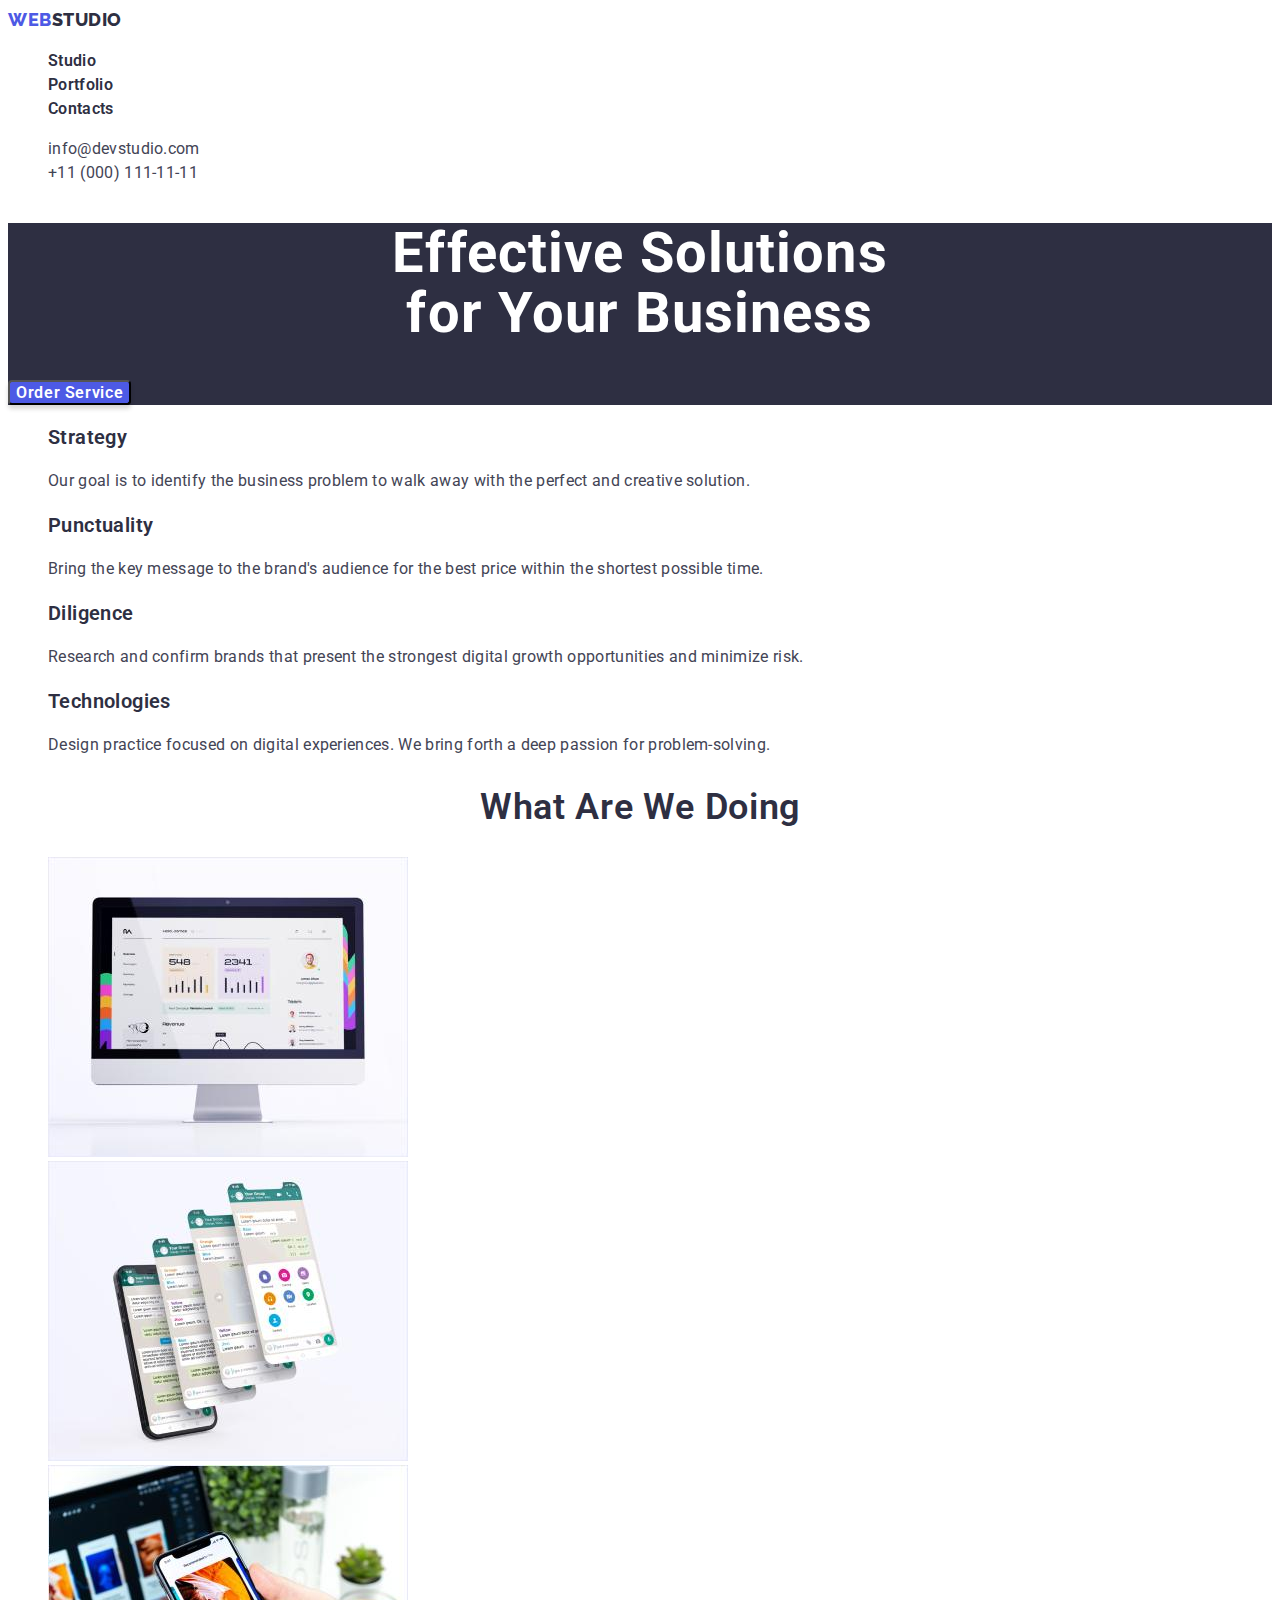
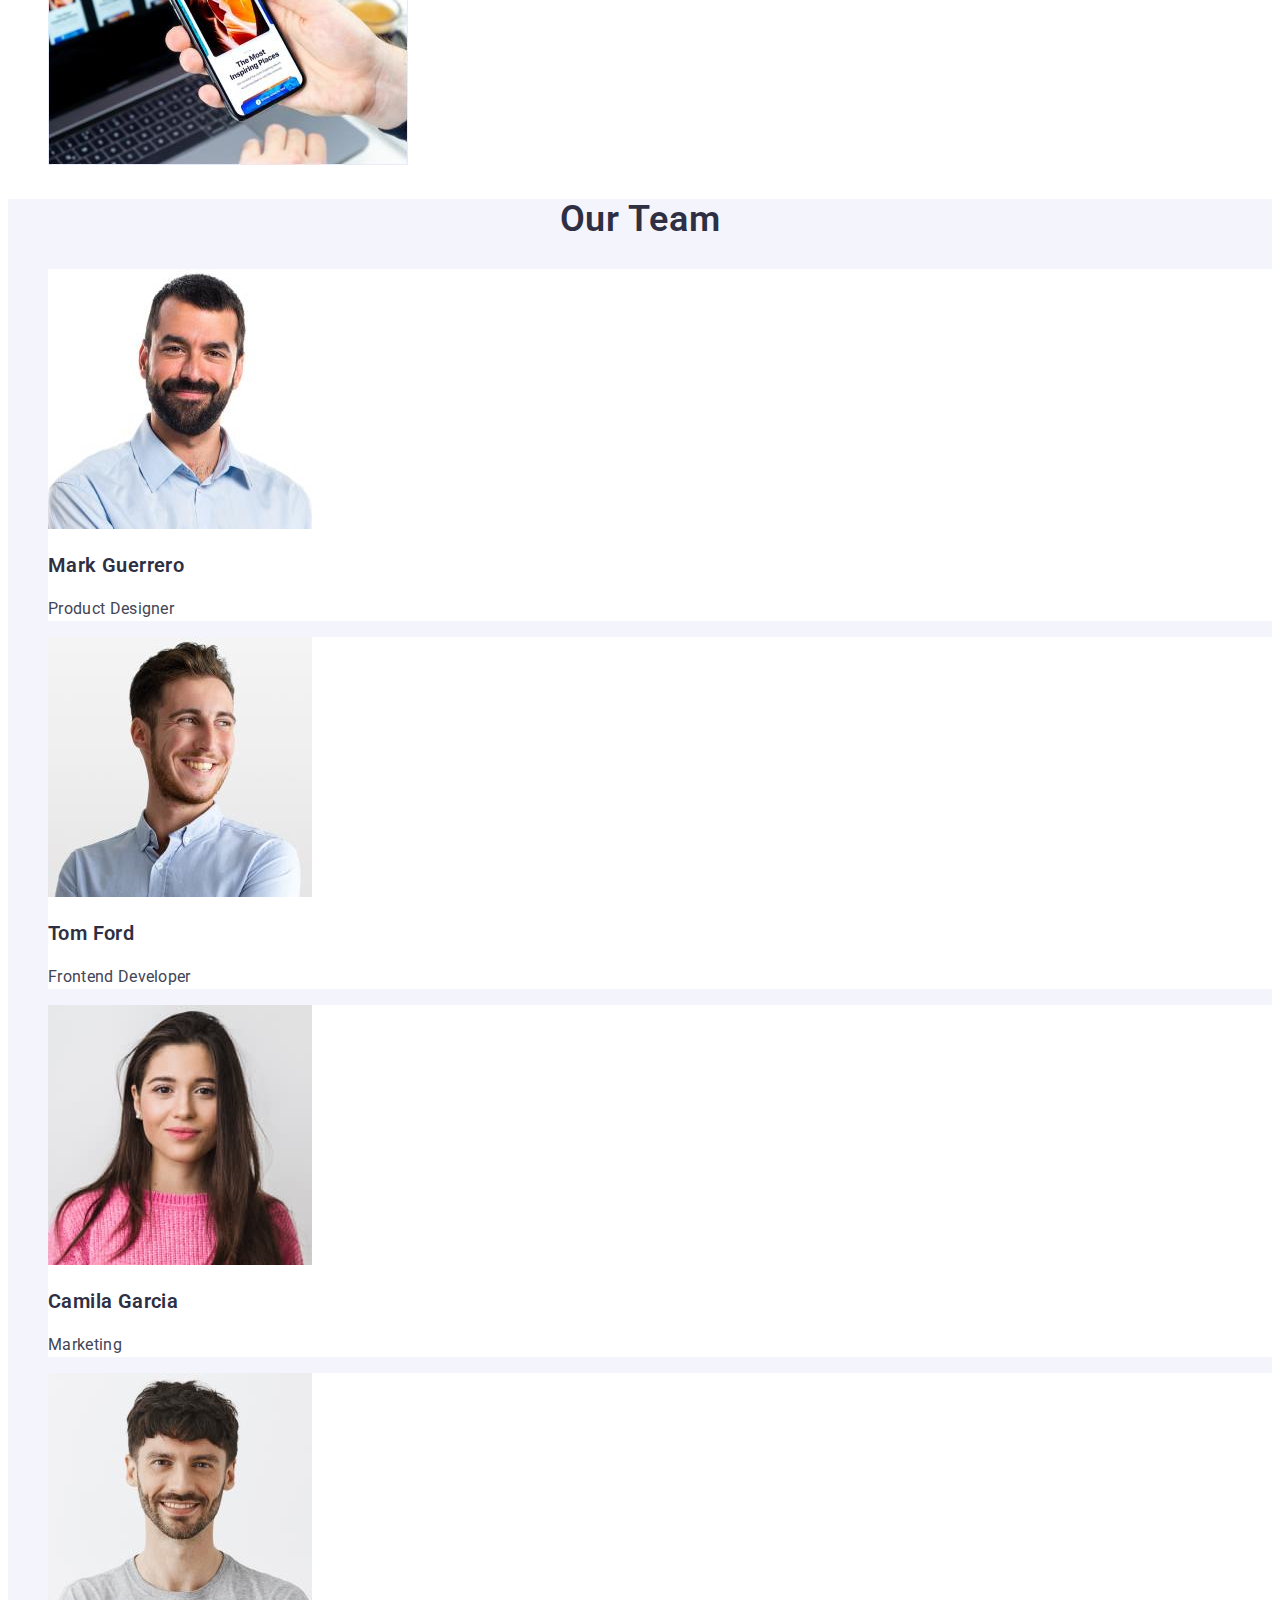
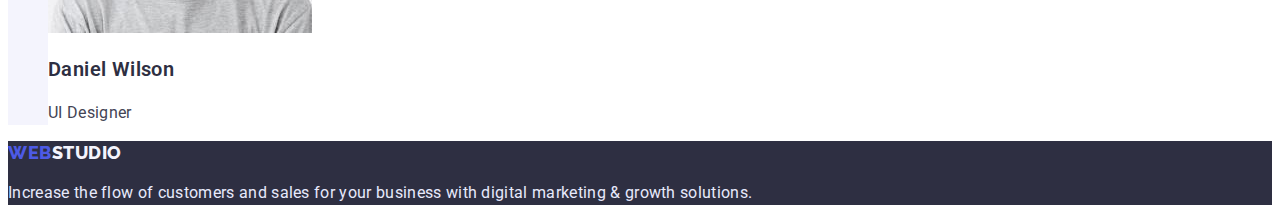
<file: index.html>
<!DOCTYPE html>
<html lang="en">

<head>
    <meta charset="UTF-8">
    <meta http-equiv="X-UA-Compatible" content="IE=edge">
    <meta name="viewport" content="width=device-width, initial-scale=1.0">
    <title>Barbershop</title>
    <link rel="preconnect" href="https://fonts.googleapis.com">
    <link rel="preconnect" href="https://fonts.gstatic.com" crossorigin>
    <link
        href="https://fonts.googleapis.com/css2?family=Raleway:wght@800&family=Roboto:wght@400;500;700;900&display=swap"
        rel="stylesheet">
    <link rel="stylesheet" href="./css/styles.css">
</head>

<body>
    <header class="header">
        <nav class="header-nav">
            <a class="header-link-logo link" href="./index.html">Web<span class="header-link-logo-2">Studio</span>
            </a>
            <ul class="header-list list">
                <li class="header-item"><a class="header-link link" href="./index.html">Studio</a></li>
                <li class="header-item"><a class="header-link link" href="./portfolio.html">Portfolio</a></li>
                <li class="header-item"><a class="header-link link" href="">Contacts</a></li>
            </ul>
        </nav>
        <ul class="contact-list list">
            <li class="contact-item"><a class="header-contact link"
                    href="mailto:info@devstudio.com">info@devstudio.com</a>
            </li>
            <li class="contact-item"><a class="header-contact link" href="tel:+110001111111">+11 (000) 111-11-11</a>
            </li>
        </ul>
    </header>

    <main class="main">
        <!-- Hero -->
        <section class="hero">
            <h1 class="hero-title">Effective Solutions<br>for Your Business</h1>
            <button class="hero-btn button" type="button">Order Service</button>
        </section>

        <!-- Our skills -->
        <section class="skills">
            <h2 class="visually-hidden">Our skills</h2> <!-- not visible -->
            <ul class="skills-list list">
                <li>
                    <h3 class="skills-title">Strategy</h3>
                    <p class="skills-text">
                        Our goal is to identify the business problem to walk away with the
                        perfect and creative solution.
                    </p>
                </li>
                <li>
                    <h3 class="skills-title">Punctuality</h3>
                    <p class="skills-text">
                        Bring the key message to the brand's audience for the best price
                        within the shortest possible time.
                    </p>
                </li>
                <li>
                    <h3 class="skills-title">Diligence</h3>
                    <p class="skills-text">
                        Research and confirm brands that present the strongest digital
                        growth opportunities and minimize risk.
                    </p>
                </li>
                <li>
                    <h3 class="skills-title">Technologies</h3>
                    <p class="skills-text">
                        Design practice focused on digital experiences. We bring forth a
                        deep passion for problem-solving.
                    </p>
                </li>
            </ul>
        </section>

        <!-- What are we doing -->
        <section class="projects">
            <h2 class="projects-pre-title">What are we doing</h2>
            <ul class="projects-list list">
                <li class="projects-item">
                    <img src="./images/what_are_we_doing/rectangle71.jpg" alt="rectangle71" width="360" height="300">
                </li>
                <li class="projects-item">
                    <img src="./images/what_are_we_doing/rectangle72.jpg" alt="rectangle72" width="360" height="300">
                </li>
                <li class="projects-item">
                    <img src="./images/what_are_we_doing/rectangle73.jpg" alt="rectangle73" width="360" height="300">
                </li>
            </ul>
        </section>

        <!-- Our Team -->
        <section class="teams">
            <h2 class="teams-pre-title">Our Team</h2>
            <ul class="teams-list list">
                <li class="teams-item">
                    <img src="./images/our_team/mark_guerrero.jpg" alt="Mark Guerrero" width="264" height="260">
                    <h3 class="teams-title">Mark Guerrero</h3>
                    <p class="teams-text">Product Designer</p>
                </li>
                <li class="teams-item">
                    <img src="./images/our_team/tom_ford.jpg" alt="Tom Ford" width="264" height="260">
                    <h3 class="teams-title">Tom Ford</h3>
                    <p class="teams-text">Frontend Developer</p>
                </li>
                <li class="teams-item">
                    <img src="./images/our_team/camila_garcia.jpg" alt="Camila Garcia" width="264" height="260">
                    <h3 class="teams-title">Camila Garcia</h3>
                    <p class="teams-text">Marketing</p>
                </li>
                <li class="teams-item">
                    <img src="./images/our_team/daniel_wilson.jpg" alt="Daniel Wilson" width="264" height="260">
                    <h3 class="teams-title">Daniel Wilson</h3>
                    <p class="teams-text">UI Designer</p>
                </li>
            </ul>
        </section>
    </main>

    <footer class="footer">
        <a class="footer-link-logo link" href="./index.html">Web<span class="footer-link-logo-2">Studio</span></a>
        <p class="footer-text">
            Increase the flow of customers and sales for your business with digital
            marketing & growth solutions.
        </p>
    </footer>
</body>

</html>
</file>
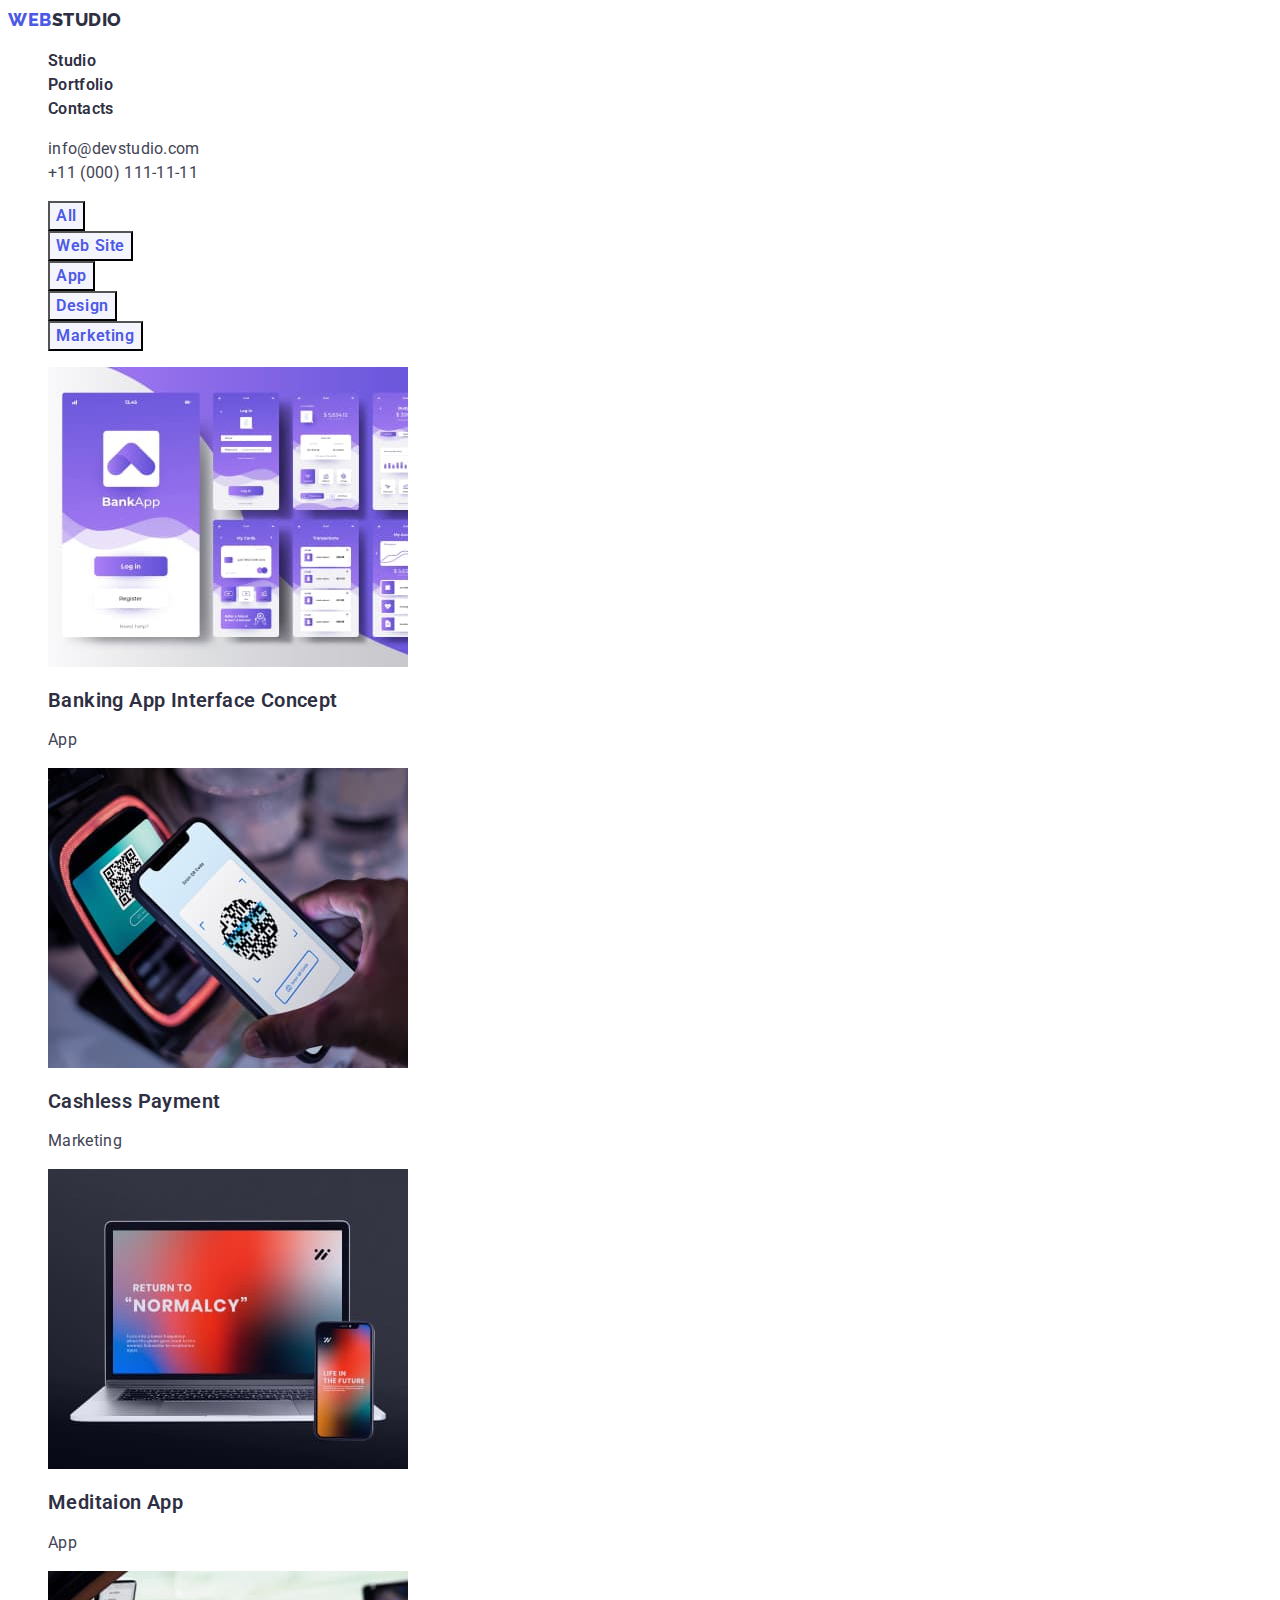
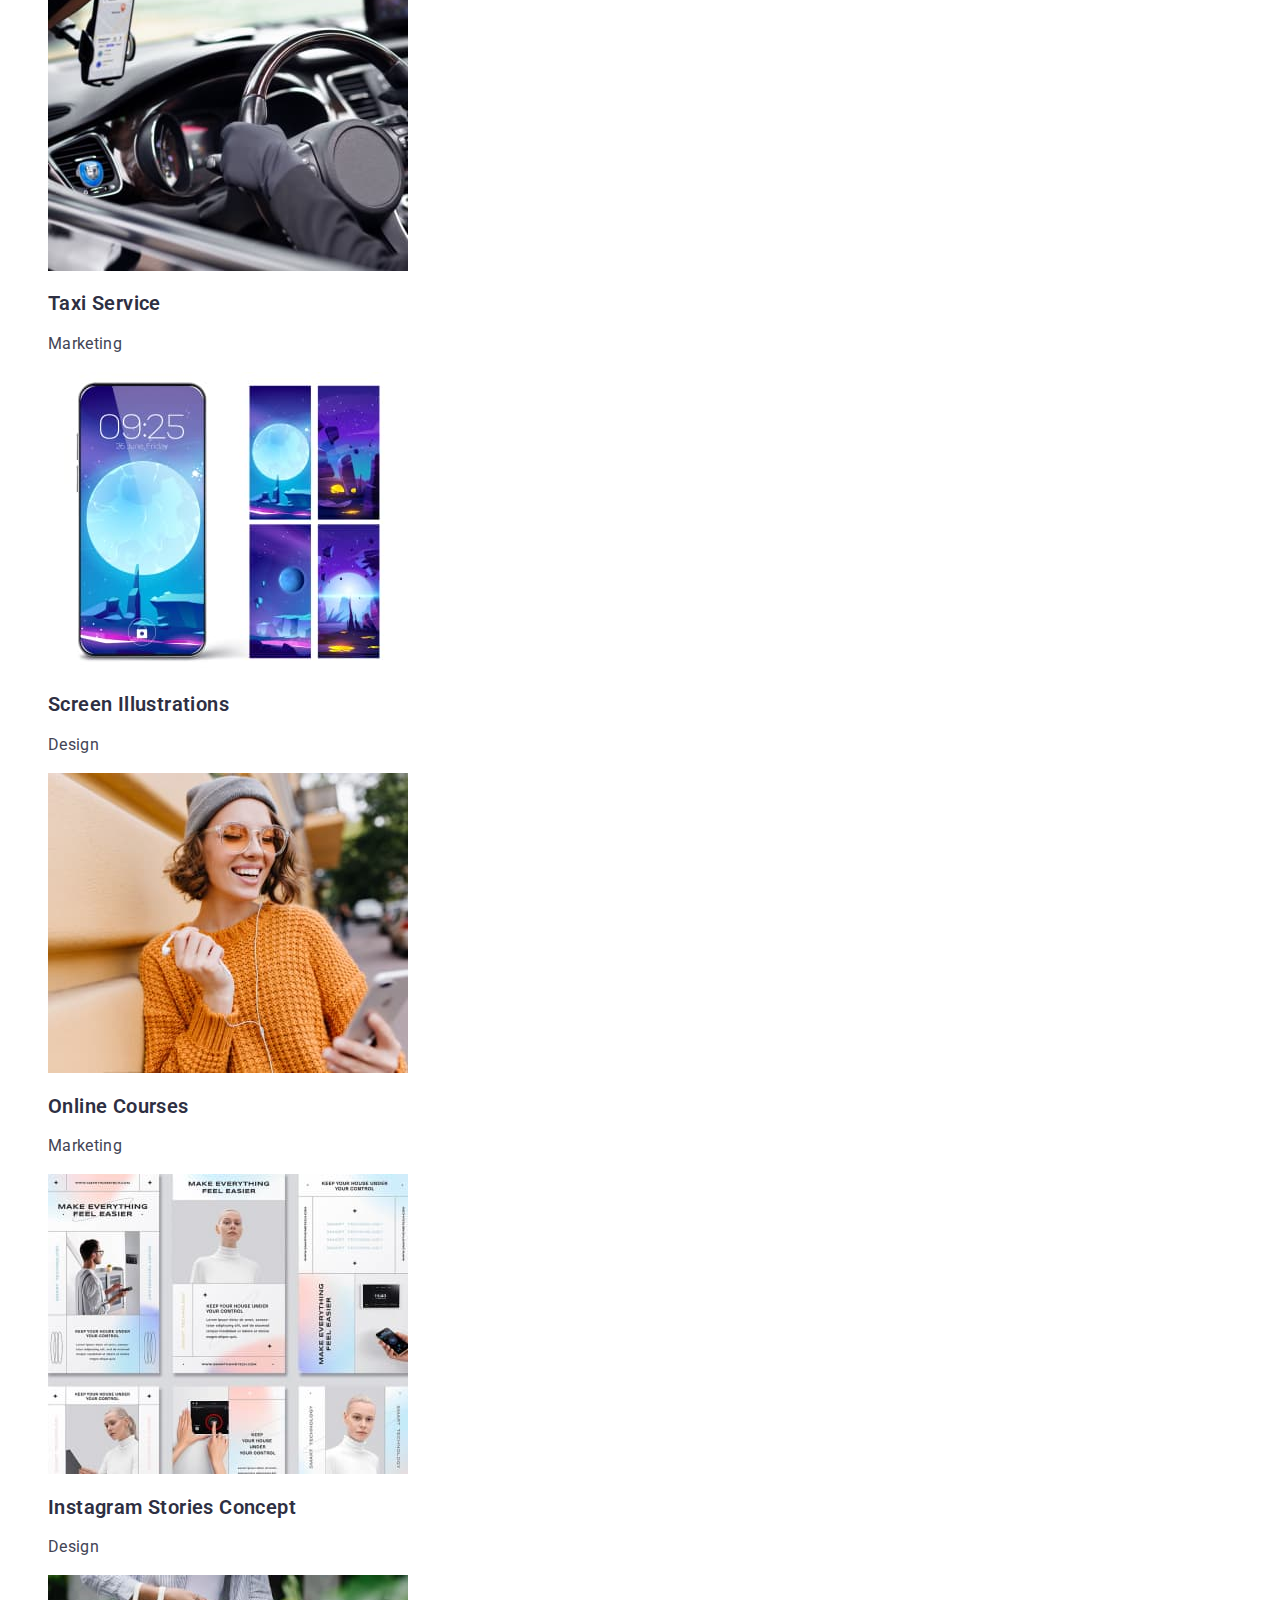
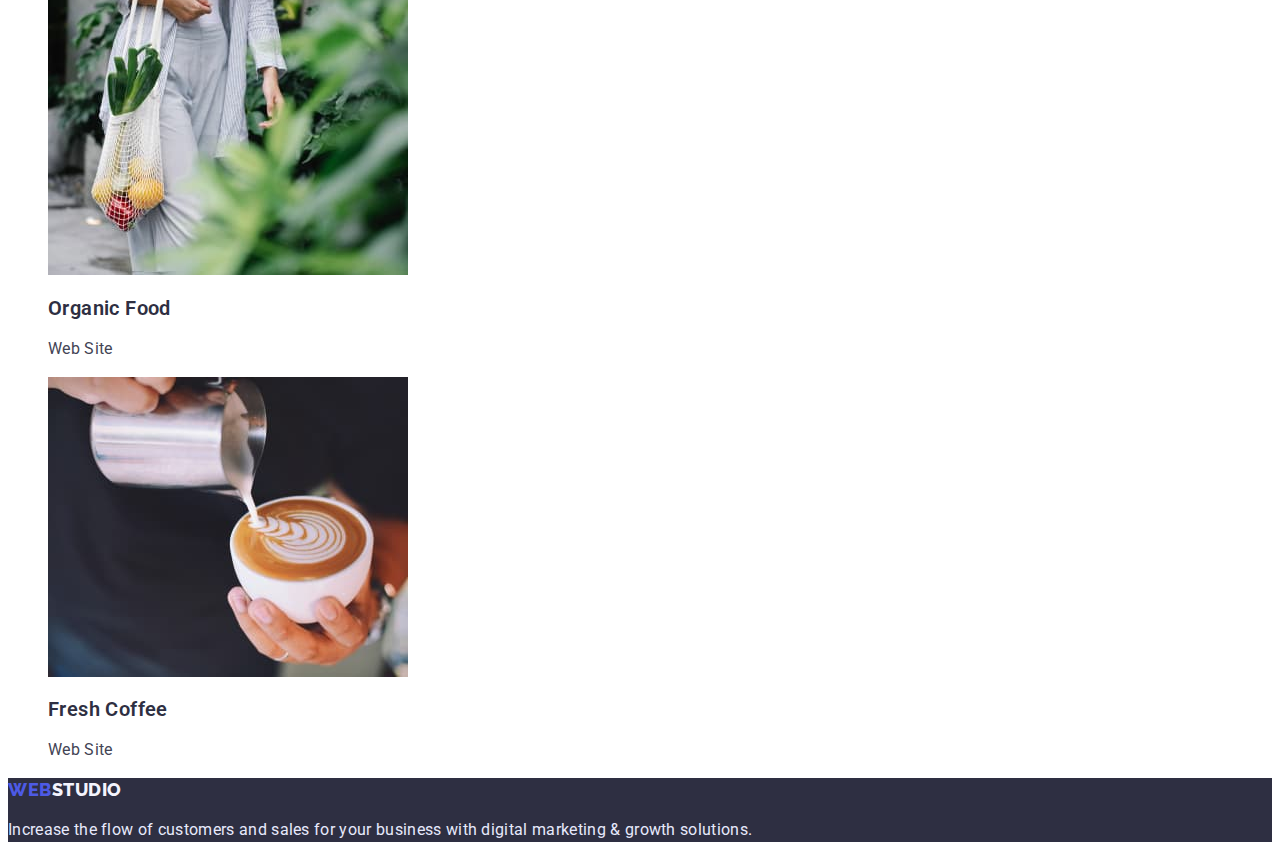
<file: portfolio.html>
<!DOCTYPE html>
<html lang="en">

<head>
    <meta charset="UTF-8">
    <meta http-equiv="X-UA-Compatible" content="IE=edge">
    <meta name="viewport" content="width=device-width, initial-scale=1.0">
    <title>Portfolio</title>
    <link rel="preconnect" href="https://fonts.googleapis.com">
    <link rel="preconnect" href="https://fonts.gstatic.com" crossorigin>
    <link
        href="https://fonts.googleapis.com/css2?family=Raleway:wght@800&family=Roboto:wght@400;500;700;900&display=swap"
        rel="stylesheet">
    <link rel="stylesheet" href="./css/styles.css">
</head>

<body>
    <header class="header">
        <nav class="header-nav">
            <a class="header-link-logo link" href="./index.html">Web<span class="header-link-logo-2">Studio</span>
            </a>
            <ul class="header-list list">
                <li class="header-item"><a class="header-link link" href="./index.html">Studio</a></li>
                <li class="header-item"><a class="header-link link" href="./portfolio.html">Portfolio</a></li>
                <li class="header-item"><a class="header-link link" href="">Contacts</a></li>
            </ul>
        </nav>
        <ul class="contact-list list">
            <li class="contact-item"><a class="header-contact link"
                    href="mailto:info@devstudio.com">info@devstudio.com</a>
            </li>
            <li class="contact-item"><a class="header-contact link" href="tel:+110001111111">+11 (000) 111-11-11</a>
            </li>
        </ul>
    </header>

    <main>
        <section class="projects">
            <h1 class="visually-hidden">Portfolio type</h1> <!-- not visible -->
            <ul class="skills-list list">
                <li><button class="btn-portfolio button" type="button">All</button></li>
                <li><button class="btn-portfolio button" type="button">Web Site</button></li>
                <li><button class="btn-portfolio button" type="button">App</button></li>
                <li><button class="btn-portfolio button" type="button">Design</button></li>
                <li><button class="btn-portfolio button" type="button">Marketing</button></li>
            </ul>

            <ul class="skills-list list">
                <li>
                    <img src="./images/portfolio/img1.jpg" alt="Project image" width="360" height="300">
                    <h2 class="skills-title">Banking App Interface Concept</h2>
                    <p class="skills-text">App</p>
                </li>
                <li>
                    <img src="./images/portfolio/img2.jpg" alt="Project image" width="360" height="300">
                    <h2 class="skills-title">Cashless Payment</h2>
                    <p class="skills-text">Marketing</p>
                </li>
                <li>
                    <img src="./images/portfolio/img3.jpg" alt="Project image" width="360" height="300">
                    <h2 class="skills-title">Meditaion App</h2>
                    <p class="skills-text">App</p>
                </li>
                <li>
                    <img src="./images/portfolio/img4.jpg" alt="Project image" width="360" height="300">
                    <h2 class="skills-title">Taxi Service</h2>
                    <p class="skills-text">Marketing</p>
                </li>
                <li>
                    <img src="./images/portfolio/img5.jpg" alt="Project image" width="360" height="300">
                    <h2 class="skills-title">Screen Illustrations</h2>
                    <p class="skills-text">Design</p>
                </li>
                <li>
                    <img src="./images/portfolio/img6.jpg" alt="Project image" width="360" height="300">
                    <h2 class="skills-title">Online Courses</h2>
                    <p class="skills-text">Marketing</p>
                </li>
                <li>
                    <img src="./images/portfolio/img7.jpg" alt="Project image" width="360" height="300">
                    <h2 class="skills-title">Instagram Stories Concept</h2>
                    <p class="skills-text">Design</p>
                </li>
                <li>
                    <img src="./images/portfolio/img8.jpg" alt="Project image" width="360" height="300">
                    <h2 class="skills-title">Organic Food</h2>
                    <p class="skills-text">Web Site</p>
                </li>
                <li>
                    <img src="./images/portfolio/img9.jpg" alt="Project image" width="360" height="300">
                    <h2 class="skills-title">Fresh Coffee</h2>
                    <p class="skills-text">Web Site</p>
                </li>
            </ul>
        </section>
    </main>

    <footer class="footer">
        <a class="footer-link-logo link" href="./index.html">Web<span class="footer-link-logo-2">Studio</span></a>
        <p class="footer-text">
            Increase the flow of customers and sales for your business with digital
            marketing & growth solutions.
        </p>
    </footer>
</body>

</html>
</file>
<file: css/styles.css>
:root {
    --primary-brand-color: #4D5AE5;
    --dark-navy-blue: #2E2F42;
    --success-color: #31D0AA;
    --primary-text-color: #434455;
    --active-text-color: #FFFFFF;
    --default-bg-color: #FFFFFF;
    --subtle-text: #8E8F99;
    --accent-color: #E7E9FC;
    --light-mode-backgrounds: #F4F4FD;
}

/* =========== global tags style =========== */
body {
    font-family: Roboto, sans-serif;
    background-color: var(--default-bg-color);
    color: var(--primary-text-color);
}

.link {
    text-decoration: none;
    /* cursor: pointer; */
}

.button {
    cursor: pointer;
}

.list {
    list-style: none;
}

.visually-hidden {
    position: absolute;
    width: 1px;
    height: 1px;
    margin: -1px;
    border: 0;
    padding: 0;

    white-space: nowrap;
    clip-path: inset(100%);
    clip: rect(0 0 0 0);
    overflow: hidden;
}

/* =========== header =========== */
.header-nav {
    font-size: 16px;
    line-height: calc(24/16);
    letter-spacing: 0.02em;
}

.header-link-logo,
.footer-link-logo {
    font-family: 'Raleway', sans-serif;
    font-weight: 800;
    font-size: 18px;
    line-height: calc(24/18);

    letter-spacing: 0.03em;
    text-transform: uppercase;
    color: var(--primary-brand-color);
}

.header-link-logo-2 {
    color: var(--dark-navy-blue);
}

.header-link {
    font-weight: 600;
    color: var(--dark-navy-blue);
}

.header-link:hover,
.header-link:focus,
.header-contact:hover,
.header-contact:focus {
    color: var(--primary-text-color)
}

.header-link:active,
.header-contact:active {
    color: var(--primary-brand-color)
}

.header-contact {
    /* font-weight: 400; */
    color: var(--primary-text-color);
    line-height: 24px;
    letter-spacing: 0.02em;
}

/* =========== hero =========== */
.hero {
    font-family: 'Roboto', sans-serif;
    font-weight: 600;
    background: var(--dark-navy-blue);
}

.hero-title {
    font-size: 56px;
    line-height: calc(60/56);

    text-align: center;
    letter-spacing: 0.02em;

    color: var(--active-text-color);
}

.hero-btn {
    font-family: 'Roboto', sans-serif;
    font-style: normal;
    font-weight: 600;
    font-size: 16px;
    line-height: calc(19/16);

    display: flex;
    align-items: center;
    letter-spacing: 0.04em;
    color: var(--active-text-color);

    background: var(--primary-brand-color);
    box-shadow: 0px 4px 4px rgba(0, 0, 0, 0.15);
    border-radius: 4px;
}

.hero-btn:hover,
.hero-btn:focus {
    box-shadow: 0px 1px 6px rgba(46, 47, 66, 0.08), 0px 1px 1px rgba(46, 47, 66, 0.16), 0px 2px 1px rgba(46, 47, 66, 0.08);
}

.hero-btn:active {
    background: #404BBF;
    box-shadow: 0px 4px 4px rgba(0, 0, 0, 0.15);
}

/* =========== Our skills =========== */
.skills-title,
.teams-title {
    font-weight: 600;
    font-size: 20px;
    line-height: calc(24/20);
    letter-spacing: 0.02em;

    color: var(--dark-navy-blue);
}

.skills-text,
.teams-text,
.footer-text {
    font-weight: 400;
    font-size: 16px;
    line-height: calc(24/16);

    letter-spacing: 0.02em;
    color: var(--primary-text-color);
}

/* =========== What are we doing =========== */
.projects-pre-title,
.teams-pre-title {
    font-weight: 600;
    font-size: 36px;
    line-height: calc(40/36);

    text-align: center;
    letter-spacing: 0.02em;
    text-transform: capitalize;

    color: var(--dark-navy-blue);
}

/* =========== Our Team =========== */
.teams {
    background-color: var(--light-mode-backgrounds);
}

.teams-item {
    background-color: var(--default-bg-color)
}

/* =========== footer =========== */
.footer {
    background: var(--dark-navy-blue);
}

.footer-link-logo-2 {
    color: #F4F4FD;
}

.footer-text {
    color: #E7E9FC;
}

/* =========== Portfolio  ===========*/

.btn-portfolio {
    font-family: 'Roboto', sans-serif;
    font-style: normal;
    font-weight: 600;
    font-size: 16px;
    line-height: calc(24/16);
    letter-spacing: 0.04em;

    color: var(--primary-brand-color);
    background-color: #F4F4FD;
    line-height: 1.5;
}

.btn-portfolio:hover,
.btn-portfolio:focus {
    color: var(--active-text-color);
    background-color: var(--primary-brand-color);
    line-height: 1.5;
}
</file>
